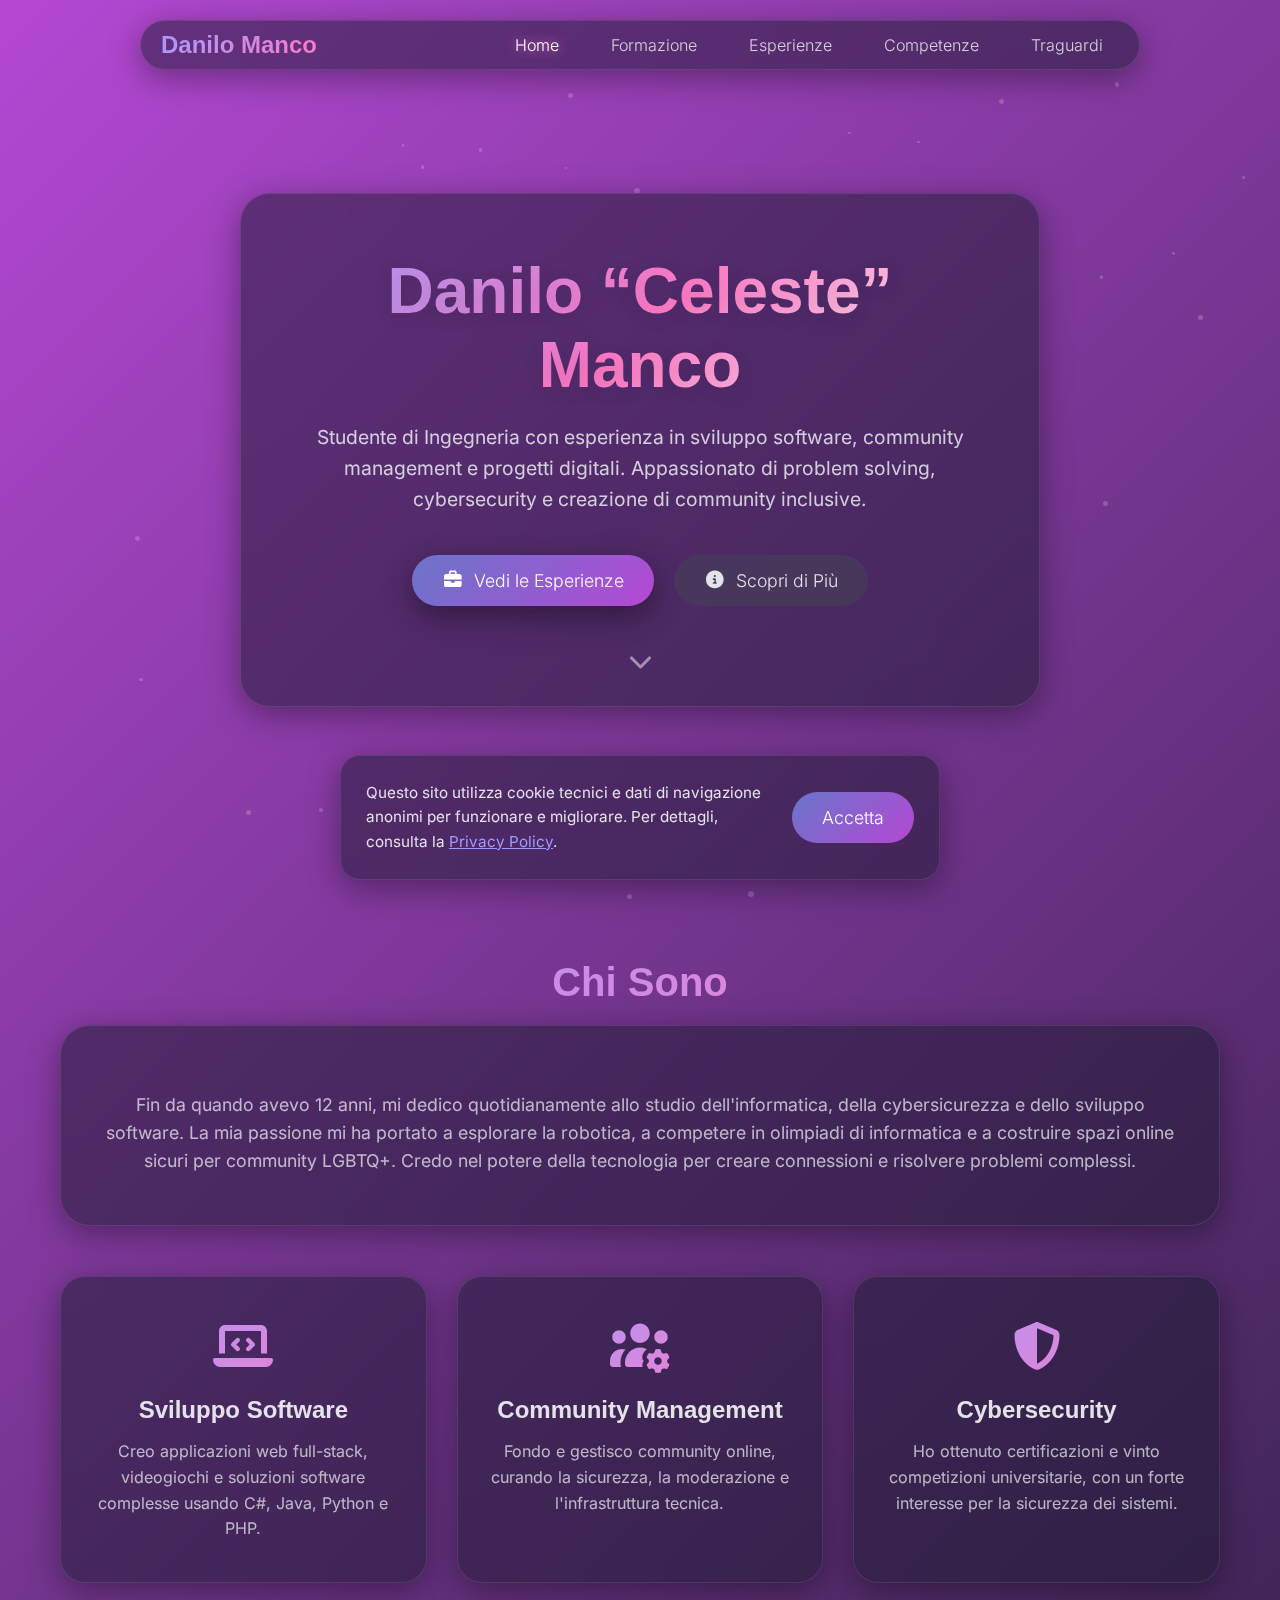
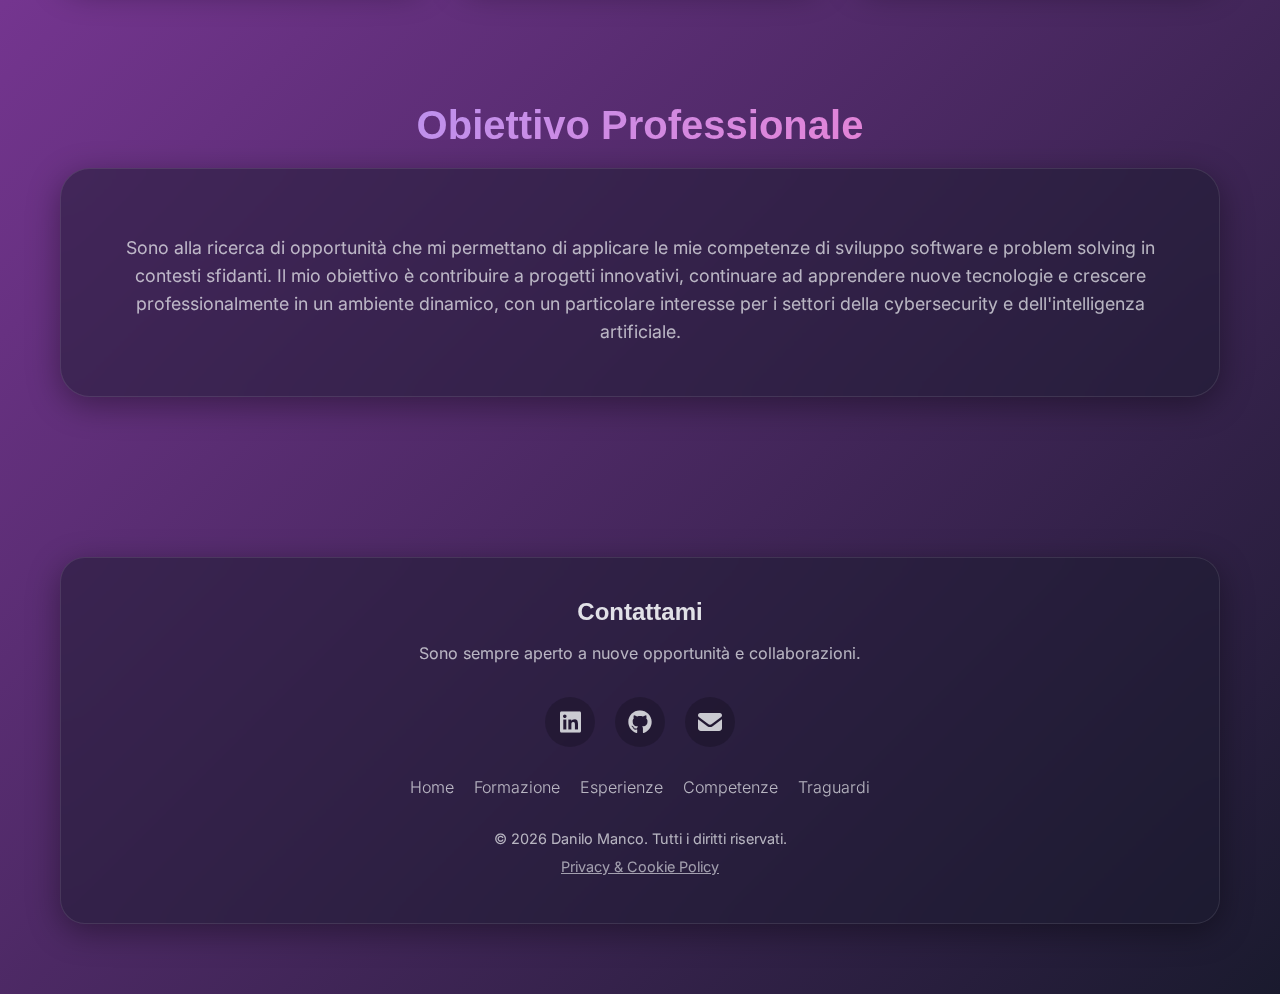
<file: danilomanco.it/index.html>
<!DOCTYPE html>
<html lang="it">

<head>
    <meta charset="UTF-8">
    <meta name="viewport" content="width=device-width, initial-scale=1.0">
    <meta name="description"
        content="Portfolio di Danilo Manco, studente di ingegneria con competenze in sviluppo software, cybersecurity e community management.">
    <meta name="author" content="Danilo Manco">
    <meta name="theme-color" content="#1a1a2e">
    <meta property="og:type" content="website">
    <meta property="og:title" content="Danilo Manco - Portfolio">
    <meta property="og:description"
        content="Portfolio di Danilo Manco, studente di ingegneria con competenze in sviluppo software, cybersecurity e community management.">
    <meta property="og:image" content="https://danilomanco.it/og-image.png">
    <meta property="og:url" content="https://danilomanco.it">
    <title>Danilo Manco - Portfolio</title>
    <link rel="apple-touch-icon" sizes="180x180" href="/apple-touch-icon.png">
    <link rel="icon" type="image/png" sizes="32x32" href="/favicon-32x32.png">
    <link rel="icon" type="image/png" sizes="16x16" href="/favicon-16x16.png">
    <link rel="manifest" href="/site.webmanifest">
    <link rel="shortcut icon" href="/favicon.ico">
    <link href="fontawesome/css/all.min.css" rel="stylesheet">
    <link rel="stylesheet" href="css/style.css">
</head>

<body>
    <div class="floating-particles" id="particles"></div>
    <header id="header-placeholder"></header>

    <main>
        
        <section class="hero">
            <div class="container">
                <div class="hero-content glass">
                    <h1 class="pulse">Danilo “Celeste” Manco</h1>
                    <p>Studente di Ingegneria con esperienza in sviluppo software, community management e progetti
                        digitali. Appassionato di problem solving, cybersecurity e creazione di community inclusive.</p>
                    <div class="cta-buttons">
                        <a href="esperienze.html" class="btn btn-primary"><i class="fas fa-briefcase"></i> Vedi le
                            Esperienze</a>
                        <a href="#features" class="btn btn-secondary"><i class="fas fa-info-circle"></i> Scopri di
                            Più</a>
                    </div>
                    <div class="scroll-indicator">
                        <i class="fas fa-chevron-down"></i>
                    </div>
                </div>
            </div>
        </section>

        <section class="features" id="features">
            <div class="container">
                <h2 class="section-title">Chi Sono</h2>
                <div class="content-card glass" style="text-align: center;">
                    <p style="font-size: 1.1rem;">Fin da quando avevo 12 anni, mi dedico quotidianamente allo studio
                        dell'informatica, della cybersicurezza e dello sviluppo software. La mia passione mi ha portato
                        a esplorare la robotica, a competere in olimpiadi di informatica e a costruire spazi online
                        sicuri per community LGBTQ+. Credo nel potere della tecnologia per creare connessioni e
                        risolvere problemi complessi.</p>
                </div>
                <div class="features-grid">
                    <div class="feature-card glass">
                        <div class="feature-icon"><i class="fas fa-laptop-code"></i></div>
                        <h3>Sviluppo Software</h3>
                        <p>Creo applicazioni web full-stack, videogiochi e soluzioni software complesse usando C#, Java,
                            Python e PHP.</p>
                    </div>
                    <div class="feature-card glass">
                        <div class="feature-icon"><i class="fas fa-users-cog"></i></div>
                        <h3>Community Management</h3>
                        <p>Fondo e gestisco community online, curando la sicurezza, la moderazione e l'infrastruttura
                            tecnica.</p>
                    </div>
                    <div class="feature-card glass">
                        <div class="feature-icon"><i class="fas fa-shield-alt"></i></div>
                        <h3>Cybersecurity</h3>
                        <p>Ho ottenuto certificazioni e vinto competizioni universitarie, con un forte interesse per la
                            sicurezza dei sistemi.</p>
                    </div>
                </div>
            </div>
        </section>

        <section class="content-section" id="objective">
            <div class="container">
                <h2 class="section-title">Obiettivo Professionale</h2>
                <div class="content-card glass" style="text-align: center;">
                    <p style="font-size: 1.1rem;">
                        Sono alla ricerca di opportunità che mi permettano di applicare le mie competenze di sviluppo
                        software e problem solving in contesti sfidanti. Il mio obiettivo è contribuire a progetti
                        innovativi, continuare ad apprendere nuove tecnologie e crescere professionalmente in un
                        ambiente dinamico, con un particolare interesse per i settori della cybersecurity e
                        dell'intelligenza artificiale.
                    </p>
                </div>
            </div>
        </section>
    </main>

    <footer id="footer-placeholder"></footer>
    <script src="js/main.js"></script>
</body>

</html>
</file>
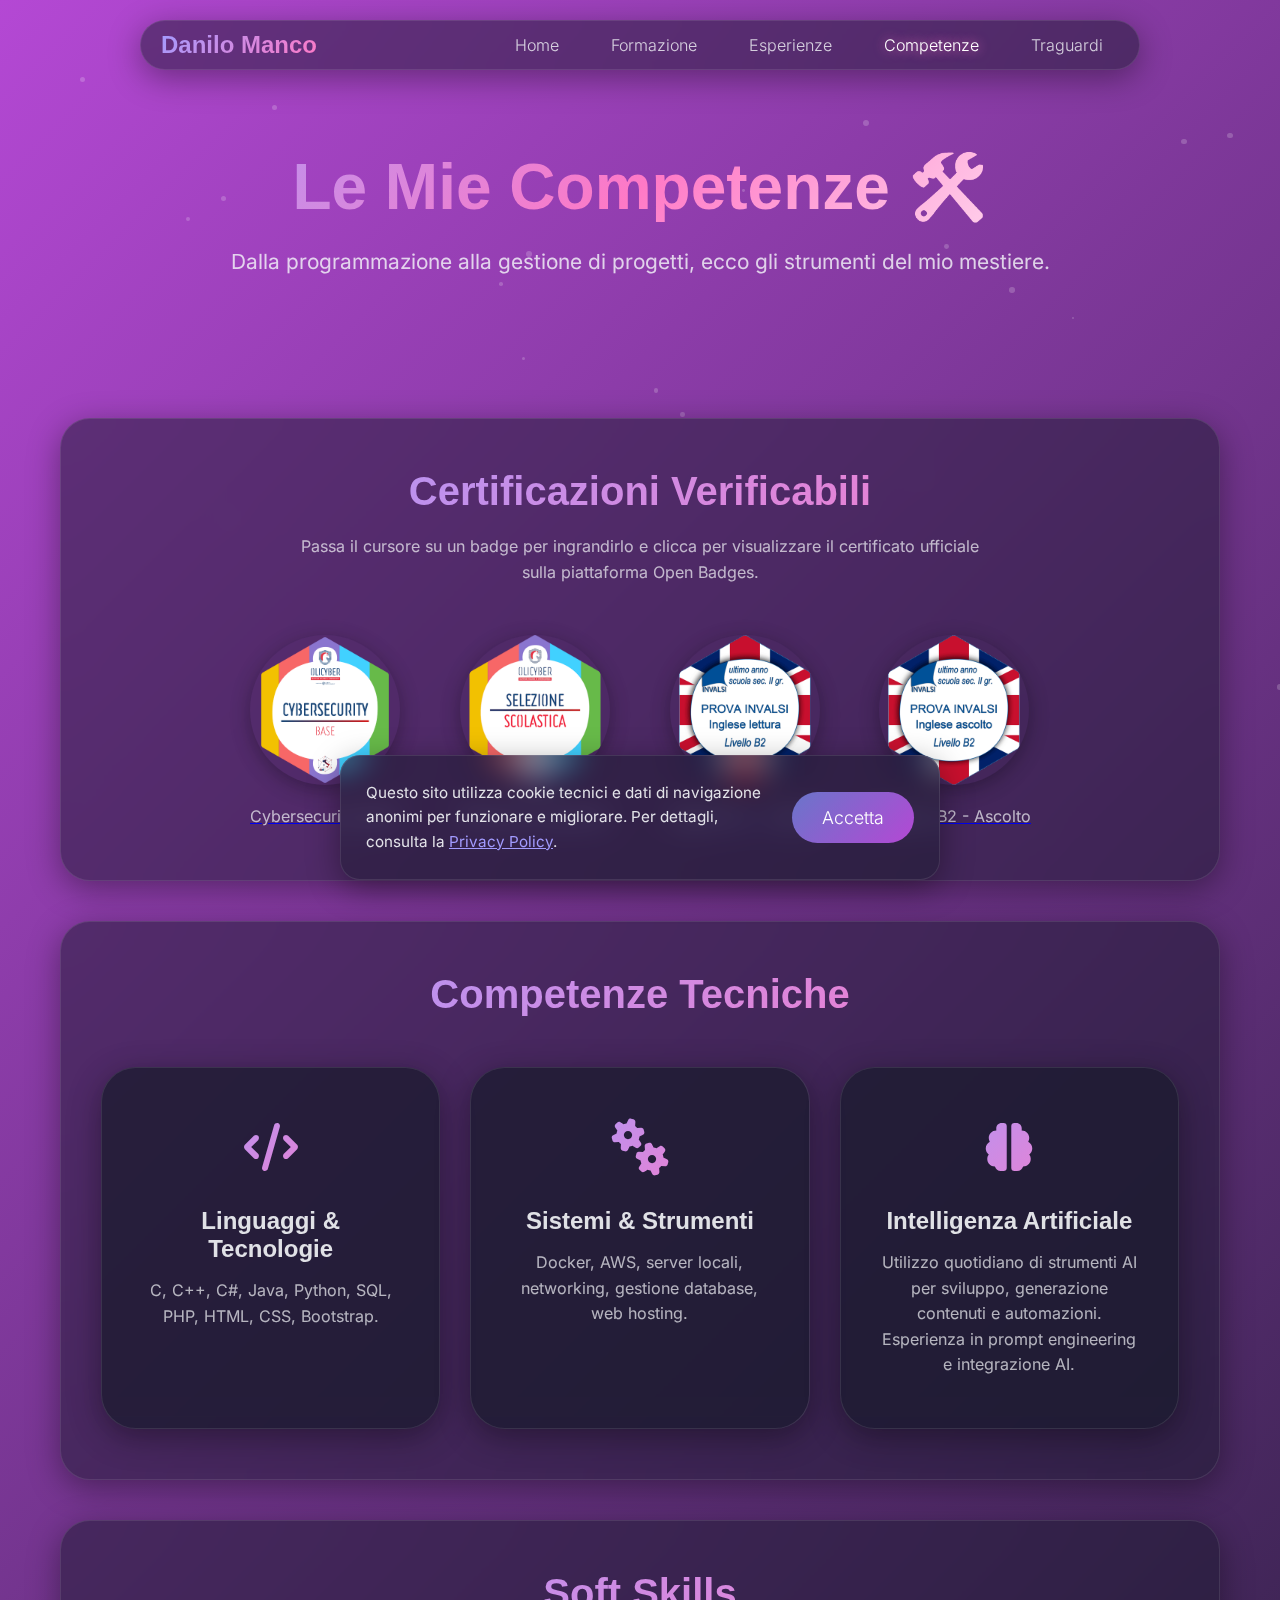
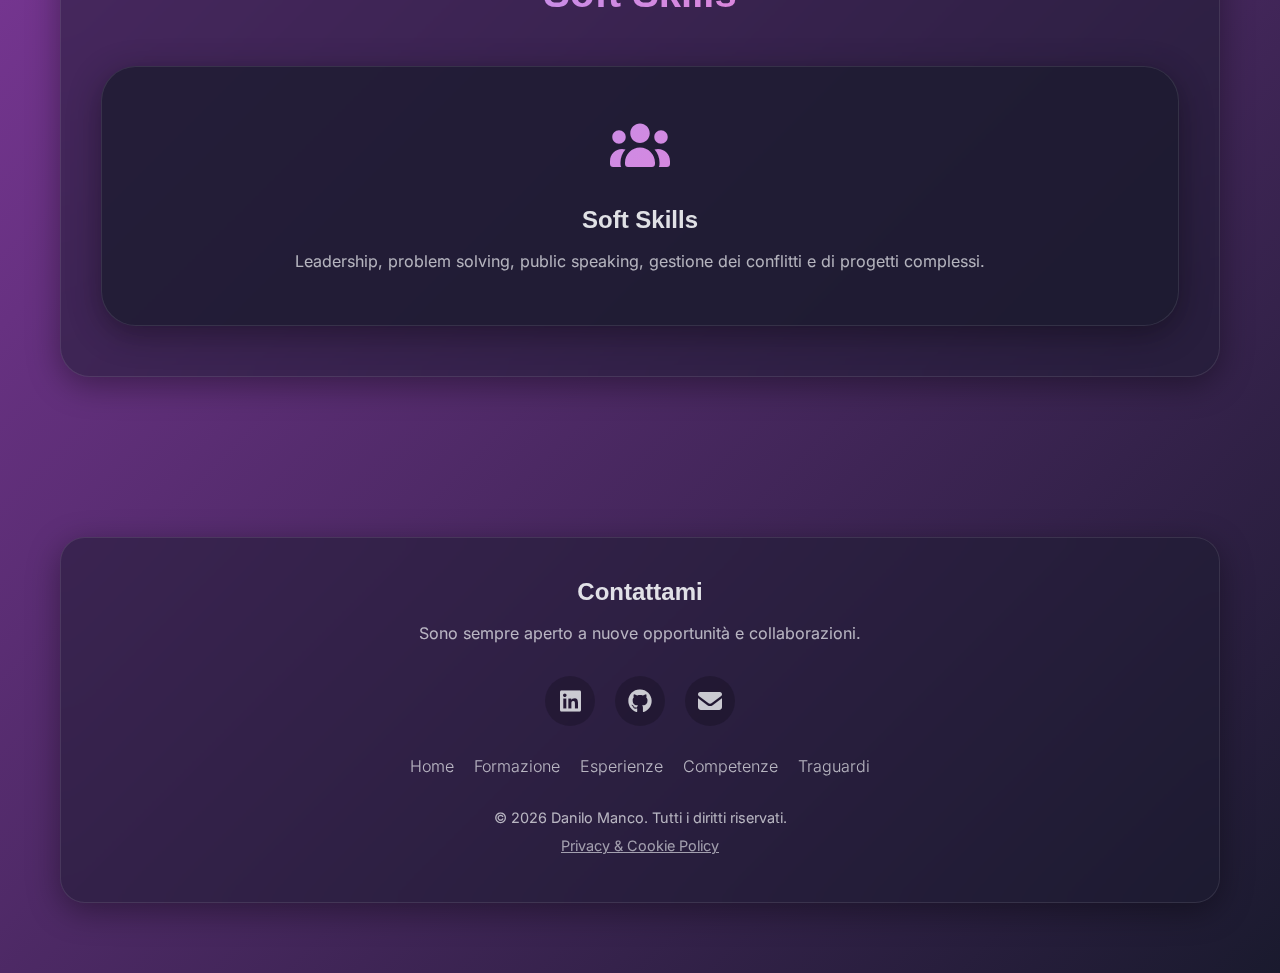
<file: danilomanco.it/competenze.html>
<!DOCTYPE html>
<html lang="it">
<head>
    <meta charset="UTF-8">
    <meta name="viewport" content="width=device-width, initial-scale=1.0">
    <meta name="description" content="Scopri le competenze e le certificazioni e di Danilo Manco, dai linguaggi all'intelligenza artificiale.">
    <meta name="author" content="Danilo Manco">
    <meta name="theme-color" content="#1a1a2e">
    <meta property="og:type" content="website">
    <meta property="og:title" content="Danilo Manco - Competenze">
    <meta property="og:description" content="Scopri le competenze e le certificazioni e di Danilo Manco, dai linguaggi all'intelligenza artificiale.">
    <meta property="og:image" content="https://danilomanco.it/og-image.png">
    <meta property="og:url" content="https://danilomanco.it/competenze.html">
    <title>Competenze - Danilo Manco</title>
    <link rel="apple-touch-icon" sizes="180x180" href="/apple-touch-icon.png">
    <link rel="icon" type="image/png" sizes="32x32" href="/favicon-32x32.png">
    <link rel="icon" type="image/png" sizes="16x16" href="/favicon-16x16.png">
    <link rel="manifest" href="/site.webmanifest">
    <link rel="shortcut icon" href="/favicon.ico">
    <link href="fontawesome/css/all.min.css" rel="stylesheet">
     
    <link rel="stylesheet" href="css/style.css">
</head>
<body>
    <div class="floating-particles" id="particles"></div>
    <header id="header-placeholder"></header>

    <main>
        <section class="page-header">
            <div class="container">
                <h1 class="page-title">Le Mie Competenze 🛠️</h1>
                <p class="page-subtitle">Dalla programmazione alla gestione di progetti, ecco gli strumenti del mio mestiere.</p>
            </div>
        </section>

        <section class="content-section">
            <div class="container">
                
                <!-- SEZIONE CERTIFICAZIONI AGGIORNATA CON I TITOLI -->
                <div class="content-card glass">
                    <h2 class="section-title">Certificazioni Verificabili</h2>
                    <p style="text-align: center; max-width: 700px; margin: 0 auto 50px auto;">
                        Passa il cursore su un badge per ingrandirlo e clicca per visualizzare il certificato ufficiale sulla piattaforma Open Badges.
                    </p>
                    <div class="badge-grid">
                        <a href="https://openbadges.bestr.it/public/assertions/I4zlEbpbR5m9pPH2MraQHA" target="_blank" rel="noopener noreferrer" class="badge-link">
                            <img src="content/badges/Cybersecurity-base.png" alt="Certificazione Cybersecurity Base" class="badge-image">
                            <p class="badge-title">Cybersecurity Base</p>
                        </a>
                        <a href="https://openbadges.bestr.it/public/assertions/OGQmoXIASHayNQJ0ivqqiQ" target="_blank" rel="noopener noreferrer" class="badge-link">
                            <img src="content/badges/Olicyber-scolastica.png" alt="Certificazione OliCyber" class="badge-image">
                            <p class="badge-title">OliCyber Scolastica</p>
                        </a>
                        <a href="https://openbadges.bestr.it/public/assertions/wRIl8pDpT5W4YeB5jR6g-A" target="_blank" rel="noopener noreferrer" class="badge-link">
                            <img src="content/badges/Invalsi-lettura-ingelse-B2.png" alt="Certificazione Inglese B2 - Lettura" class="badge-image">
                            <p class="badge-title">Inglese B2 - Lettura</p>
                        </a>
                        <a href="https://openbadges.bestr.it/public/assertions/_RGup5deT4mvYRWIVBsw0w" target="_blank" rel="noopener noreferrer" class="badge-link">
                            <img src="content/badges/Invalsi-ascolto-inglese-B2.png" alt="Certificazione Inglese B2 - Ascolto" class="badge-image">
                            <p class="badge-title">Inglese B2 - Ascolto</p>
                        </a>
                    </div>
                </div>

                <div class="content-card glass">
                    <h2 class="section-title">Competenze Tecniche</h2>
                    <div class="info-grid">
                        <div class="info-card glass">
                            <div class="info-icon"><i class="fas fa-code"></i></div>
                            <h3>Linguaggi & Tecnologie</h3>
                            <p>C, C++, C#, Java, Python, SQL, PHP, HTML, CSS, Bootstrap.</p>
                        </div>
                        <div class="info-card glass">
                            <div class="info-icon"><i class="fas fa-cogs"></i></div>
                            <h3>Sistemi & Strumenti</h3>
                            <p>Docker, AWS, server locali, networking, gestione database, web hosting.</p>
                        </div>
                        <div class="info-card glass">
                            <div class="info-icon"><i class="fas fa-brain"></i></div>
                            <h3>Intelligenza Artificiale</h3>
                            <p>Utilizzo quotidiano di strumenti AI per sviluppo, generazione contenuti e automazioni. Esperienza in prompt engineering e integrazione AI.</p>
                        </div>
                    </div>
                </div>

                <div class="content-card glass">
                    <h2 class="section-title">Soft Skills</h2>
                    <div class="info-grid" style="grid-template-columns: 1fr;">
                        <div class="info-card glass">
                            <div class="info-icon"><i class="fas fa-users"></i></div>
                            <h3>Soft Skills</h3>
                            <p>Leadership, problem solving, public speaking, gestione dei conflitti e di progetti complessi.</p>
                        </div>
                    </div>
                </div>

            </div>
        </section>
    </main>

    <footer id="footer-placeholder"></footer>
    <script src="js/main.js"></script>
</body>
</html>
</file>
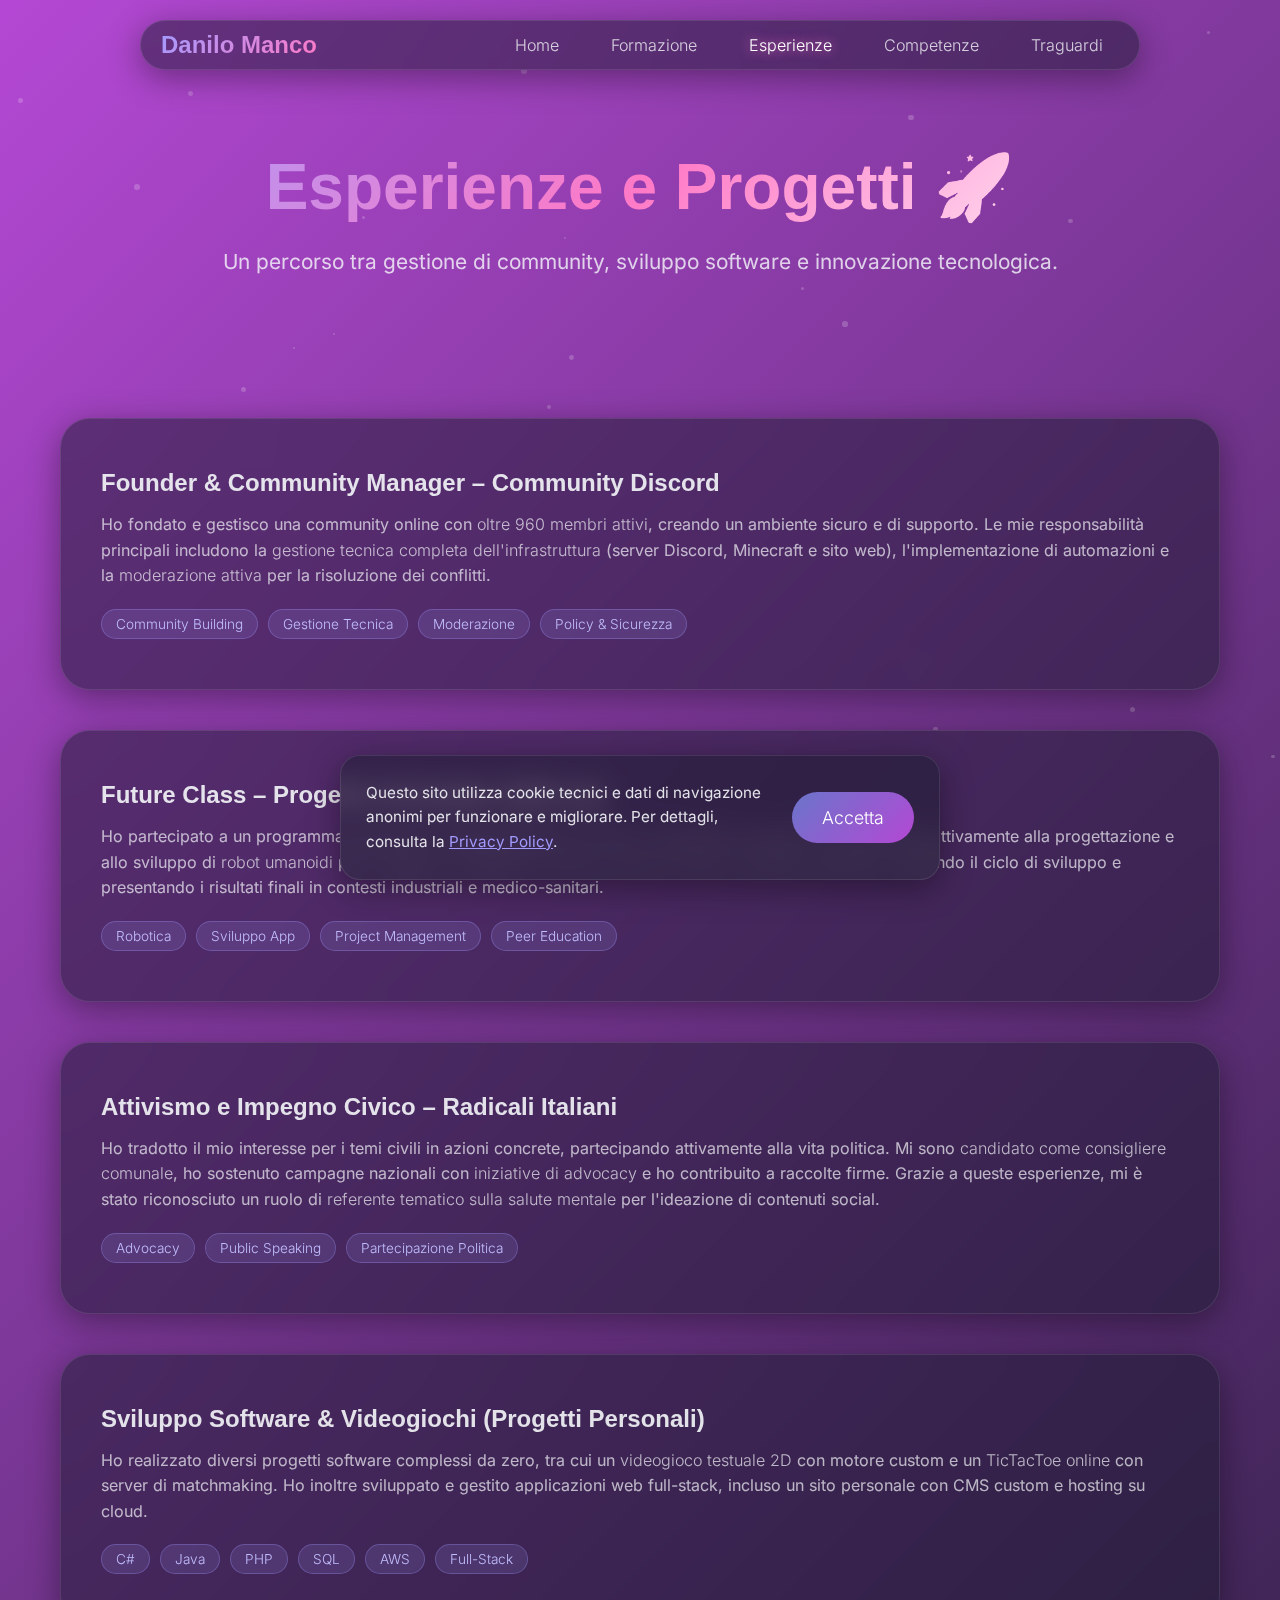
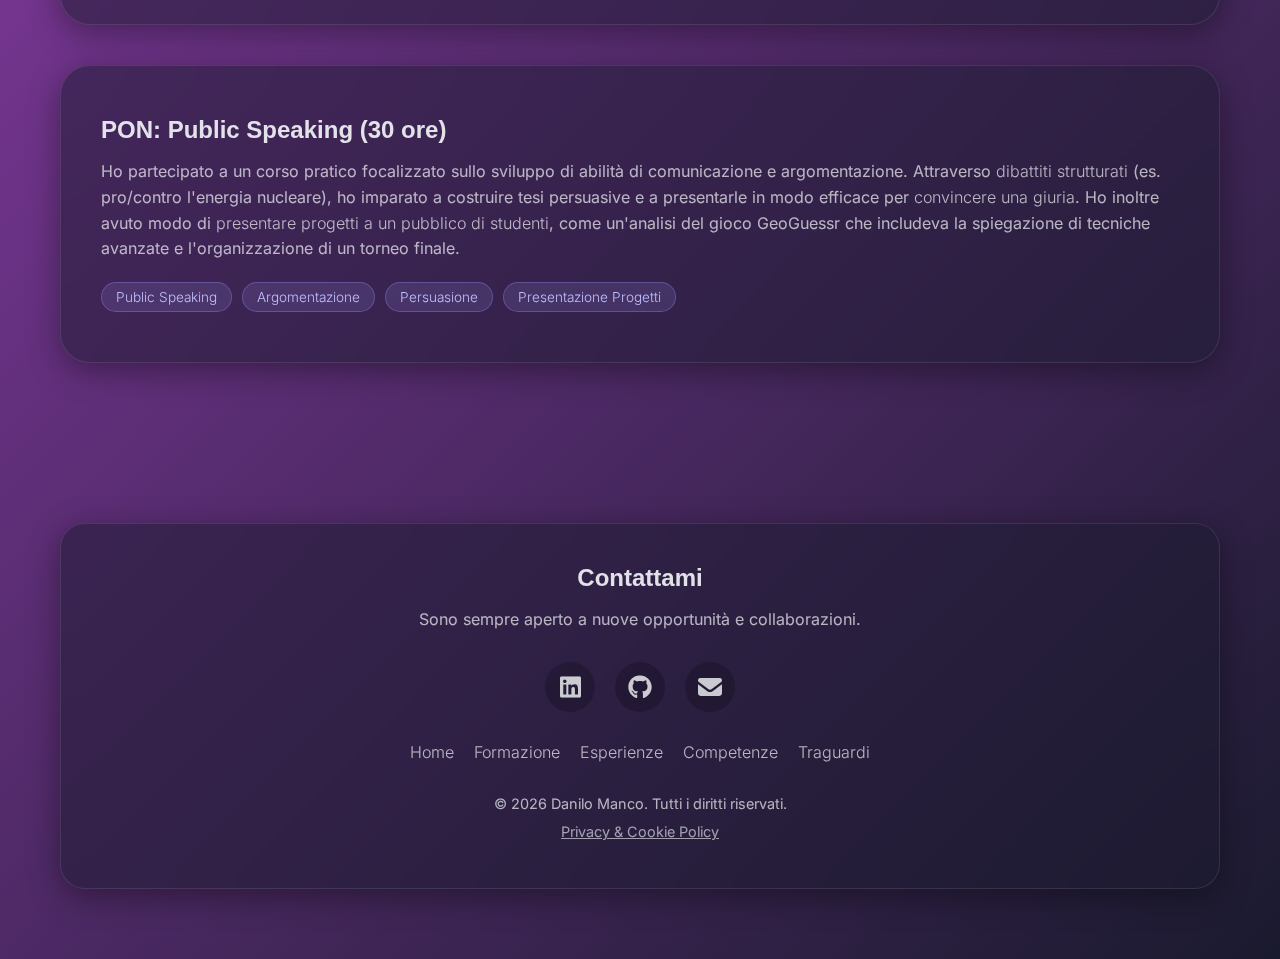
<file: danilomanco.it/esperienze.html>
<!DOCTYPE html>
<html lang="it">
<head>
    <meta charset="UTF-8">
    <meta name="viewport" content="width=device-width, initial-scale=1.0">
    <meta name="description" content="Esplora le esperienze professionali e i progetti di Danilo Manco, dal community management allo sviluppo software.">
    <meta name="author" content="Danilo Manco">
    <meta name="theme-color" content="#1a1a2e">
    <meta property="og:type" content="website">
    <meta property="og:title" content="Danilo Manco - Esperienze">
    <meta property="og:description" content="Esplora le esperienze professionali e i progetti di Danilo Manco, dal community management allo sviluppo software.">
    <meta property="og:image" content="https://danilomanco.it/og-image.png">
    <meta property="og:url" content="https://danilomanco.it/esperienze.html">
    <title>Esperienze - Danilo Manco</title>
    <link rel="apple-touch-icon" sizes="180x180" href="/apple-touch-icon.png">
    <link rel="icon" type="image/png" sizes="32x32" href="/favicon-32x32.png">
    <link rel="icon" type="image/png" sizes="16x16" href="/favicon-16x16.png">
    <link rel="manifest" href="/site.webmanifest">
    <link rel="shortcut icon" href="/favicon.ico">
    <link href="fontawesome/css/all.min.css" rel="stylesheet">
     
    <link rel="stylesheet" href="css/style.css">
</head>
<body>
    <div class="floating-particles" id="particles"></div>
    <header id="header-placeholder"></header>

    <main>
        <section class="page-header">
            <div class="container">
                <h1 class="page-title">Esperienze e Progetti 🚀</h1>
                <p class="page-subtitle">Un percorso tra gestione di community, sviluppo software e innovazione tecnologica.</p>
            </div>
        </section>

        <section class="content-section">
            <div class="container">
                <div class="content-card glass">
                    <h3>Founder & Community Manager – Community Discord</h3>
                    <p>Ho fondato e gestisco una community online con <strong>oltre 960 membri attivi</strong>, creando un ambiente sicuro e di supporto. Le mie responsabilità principali includono la <strong>gestione tecnica completa dell'infrastruttura</strong> (server Discord, Minecraft e sito web), l'implementazione di automazioni e la <strong>moderazione attiva</strong> per la risoluzione dei conflitti.</p>
                    <div class="tech-tags">
                        <span class="tech-tag">Community Building</span>
                        <span class="tech-tag">Gestione Tecnica</span>
                        <span class="tech-tag">Moderazione</span>
                        <span class="tech-tag">Policy & Sicurezza</span>
                    </div>
                </div>
                <div class="content-card glass">
                    <h3>Future Class – Progetto Innovativo (183 ore)</h3>
                    <p>Ho partecipato a un programma avanzato in collaborazione con <strong>Pirelli e l'Ospedale Cardarelli</strong>. Ho contribuito attivamente alla progettazione e allo sviluppo di <strong>robot umanoidi</strong> per il supporto a pazienti e di <strong>app biometriche</strong> per la mobilità sostenibile, gestendo il ciclo di sviluppo e presentando i risultati finali in contesti industriali e medico-sanitari.</p>
                     <div class="tech-tags">
                        <span class="tech-tag">Robotica</span>
                        <span class="tech-tag">Sviluppo App</span>
                        <span class="tech-tag">Project Management</span>
                        <span class="tech-tag">Peer Education</span>
                    </div>
                </div>
                
                <div class="content-card glass">
                    <h3>Attivismo e Impegno Civico – Radicali Italiani</h3>
                    <p>Ho tradotto il mio interesse per i temi civili in azioni concrete, partecipando attivamente alla vita politica. Mi sono <strong>candidato come consigliere comunale</strong>, ho sostenuto campagne nazionali con <strong>iniziative di advocacy</strong> e ho contribuito a raccolte firme. Grazie a queste esperienze, mi è stato riconosciuto un ruolo di <strong>referente tematico sulla salute mentale</strong> per l'ideazione di contenuti social.</p>
                    <div class="tech-tags">
                        <span class="tech-tag">Advocacy</span>
                        <span class="tech-tag">Public Speaking</span>
                        <span class="tech-tag">Partecipazione Politica</span>
                    </div>
                </div>

                <div class="content-card glass">
                    <h3>Sviluppo Software & Videogiochi (Progetti Personali)</h3>
                    <p>Ho realizzato diversi progetti software complessi da zero, tra cui un <strong>videogioco testuale 2D</strong> con motore custom e un <strong>TicTacToe online</strong> con server di matchmaking. Ho inoltre sviluppato e gestito applicazioni web full-stack, incluso un sito personale con CMS custom e hosting su cloud.</p>
                    <div class="tech-tags">
                        <span class="tech-tag">C#</span>
                        <span class="tech-tag">Java</span>
                        <span class="tech-tag">PHP</span>
                        <span class="tech-tag">SQL</span>
                        <span class="tech-tag">AWS</span>
                        <span class="tech-tag">Full-Stack</span>
                    </div>
                </div>

                <div class="content-card glass">
                    <h3>PON: Public Speaking (30 ore)</h3>
                    <p>Ho partecipato a un corso pratico focalizzato sullo sviluppo di abilità di comunicazione e argomentazione. Attraverso <strong>dibattiti strutturati</strong> (es. pro/contro l'energia nucleare), ho imparato a costruire tesi persuasive e a presentarle in modo efficace per <strong>convincere una giuria</strong>. Ho inoltre avuto modo di <strong>presentare progetti a un pubblico di studenti</strong>, come un'analisi del gioco GeoGuessr che includeva la spiegazione di tecniche avanzate e l'organizzazione di un torneo finale.</p>
                    <div class="tech-tags">
                        <span class="tech-tag">Public Speaking</span>
                        <span class="tech-tag">Argomentazione</span>
                        <span class="tech-tag">Persuasione</span>
                        <span class="tech-tag">Presentazione Progetti</span>
                    </div>
                </div>
            </div>
        </section>
    </main>

    <footer id="footer-placeholder"></footer>
    <script src="js/main.js"></script>
</body>
</html>
</file>
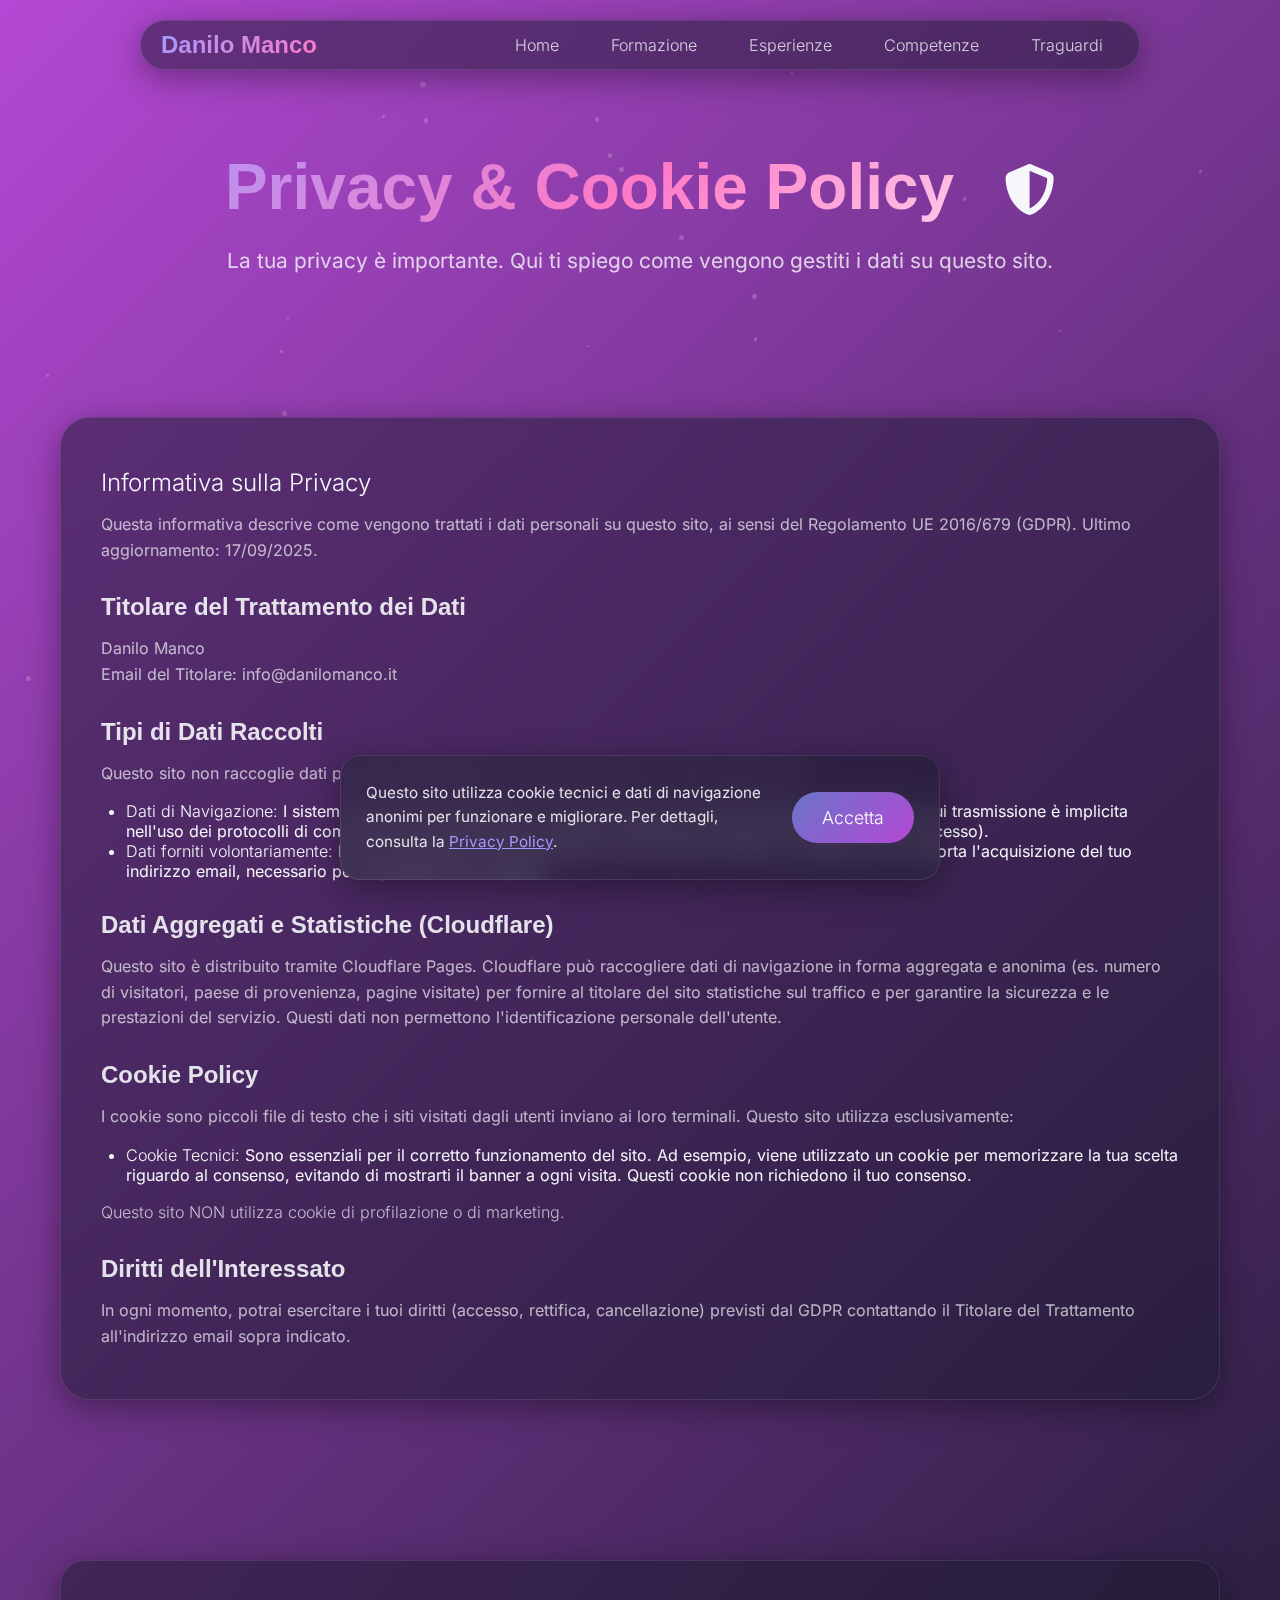
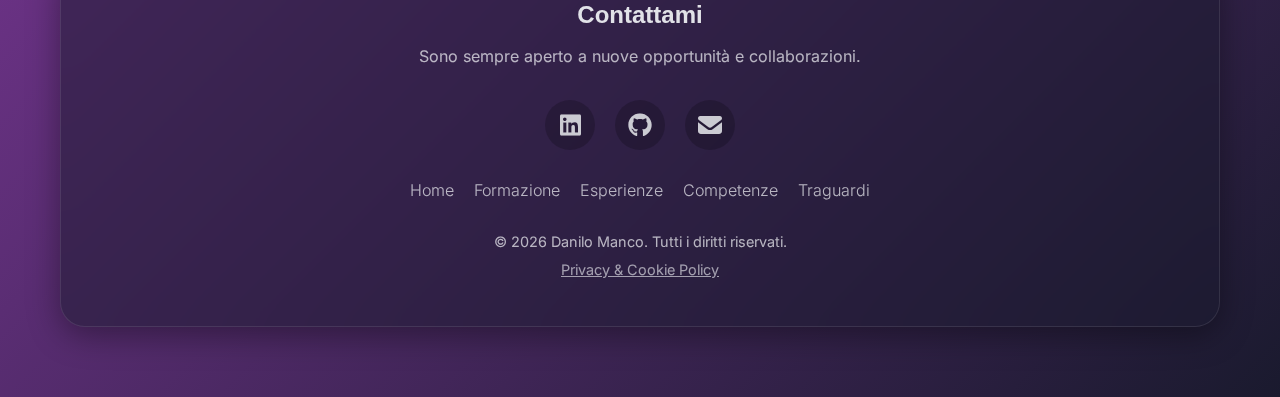
<file: danilomanco.it/privacy-policy.html>
<!DOCTYPE html>
<html lang="it">
<head>
    <meta charset="UTF-8">
    <meta name="viewport" content="width=device-width, initial-scale=1.0">
    <meta name="description" content="Privacy Policy di Danilo Manco, studente di ingegneria con competenze in sviluppo software, cybersecurity e community management.">
    <meta name="author" content="Danilo Manco">
    <meta name="theme-color" content="#1a1a2e">
    <meta property="og:type" content="website">
    <meta property="og:title" content="Danilo Manco - Privacy Policy">
    <meta property="og:description" content="Privacy Policy di Danilo Manco, studente di ingegneria con competenze in sviluppo software, cybersecurity e community management.">
    <meta property="og:image" content="https://danilomanco.it/og-image.png">
    <meta property="og:url" content="https://danilomanco.it/privacy-policy.html">
    <title>Privacy Policy - Danilo Manco</title>
    <link rel="apple-touch-icon" sizes="180x180" href="/apple-touch-icon.png">
    <link rel="icon" type="image/png" sizes="32x32" href="/favicon-32x32.png">
    <link rel="icon" type="image/png" sizes="16x16" href="/favicon-16x16.png">
    <link rel="manifest" href="/site.webmanifest">
    <link rel="shortcut icon" href="/favicon.ico">
    <link href="fontawesome/css/all.min.css" rel="stylesheet">
     
    <link rel="stylesheet" href="css/style.css">
</head>
<body>
    <div class="floating-particles" id="particles"></div>
    <header id="header-placeholder"></header>

    <main>
        <section class="page-header">
            <div class="container">
                <h1 class="page-title">Privacy & Cookie Policy <svg xmlns="http://www.w3.org/2000/svg" viewBox="0 0 512 512" style="width: 0.8em; height: 0.8em; fill: currentColor; vertical-align: -0.1em; margin-left: 0.5em;"><path d="M256 0c4.6 0 9.2 1 13.4 2.9L457.7 82.8c22 9.3 38.4 31 38.3 57.2c-.5 99.2-41.3 280.7-213.6 363.2c-16.7 8-36.1 8-52.8 0C57.3 420.7 16.5 239.2 16 140c-.1-26.2 16.3-47.9 38.3-57.2L242.7 2.9C246.8 1 251.4 0 256 0zm0 66.8V444.8C394 378 431.1 230.1 432 141.4L256 66.8l0 0z"/></svg></h1>
                <p class="page-subtitle">La tua privacy è importante. Qui ti spiego come vengono gestiti i dati su questo sito.</p>
            </div>
        </section>

        <section class="content-section">
            <div class="container">
                <div class="content-card glass">
                    <h2>Informativa sulla Privacy</h2>
                    <p>Questa informativa descrive come vengono trattati i dati personali su questo sito, ai sensi del Regolamento UE 2016/679 (GDPR). Ultimo aggiornamento: 17/09/2025.</p>
                    
                    <h3>Titolare del Trattamento dei Dati</h3>
                    <p>Danilo Manco<br>
                    Email del Titolare: info@danilomanco.it</p>

                    <h3>Tipi di Dati Raccolti</h3>
                    <p>Questo sito non raccoglie dati personali identificativi in modo automatico. I dati raccolti sono:</p>
                    <ul>
                        <li><strong>Dati di Navigazione:</strong> I sistemi informatici acquisiscono, nel corso del loro normale esercizio, alcuni dati la cui trasmissione è implicita nell'uso dei protocolli di comunicazione di Internet (es. indirizzi IP anonimizzati, tipo di browser, orari di accesso).</li>
                        <li><strong>Dati forniti volontariamente:</strong> L'invio facoltativo di posta elettronica all'indirizzo indicato su questo sito comporta l'acquisizione del tuo indirizzo email, necessario per rispondere alle richieste.</li>
                    </ul>

                    <h3>Dati Aggregati e Statistiche (Cloudflare)</h3>
                    <p>Questo sito è distribuito tramite Cloudflare Pages. Cloudflare può raccogliere dati di navigazione in forma aggregata e anonima (es. numero di visitatori, paese di provenienza, pagine visitate) per fornire al titolare del sito statistiche sul traffico e per garantire la sicurezza e le prestazioni del servizio. Questi dati non permettono l'identificazione personale dell'utente.</p>

                    <h3>Cookie Policy</h3>
                    <p>I cookie sono piccoli file di testo che i siti visitati dagli utenti inviano ai loro terminali. Questo sito utilizza esclusivamente:</p>
                    <ul>
                        <li><strong>Cookie Tecnici:</strong> Sono essenziali per il corretto funzionamento del sito. Ad esempio, viene utilizzato un cookie per memorizzare la tua scelta riguardo al consenso, evitando di mostrarti il banner a ogni visita. Questi cookie non richiedono il tuo consenso.</li>
                    </ul>
                    <p><strong>Questo sito NON utilizza cookie di profilazione o di marketing.</strong></p>

                    <h3>Diritti dell'Interessato</h3>
                    <p>In ogni momento, potrai esercitare i tuoi diritti (accesso, rettifica, cancellazione) previsti dal GDPR contattando il Titolare del Trattamento all'indirizzo email sopra indicato.</p>
                </div>
            </div>
        </section>
    </main>

    <footer id="footer-placeholder"></footer>
    <script src="js/main.js"></script>
</body>
</html>
</file>
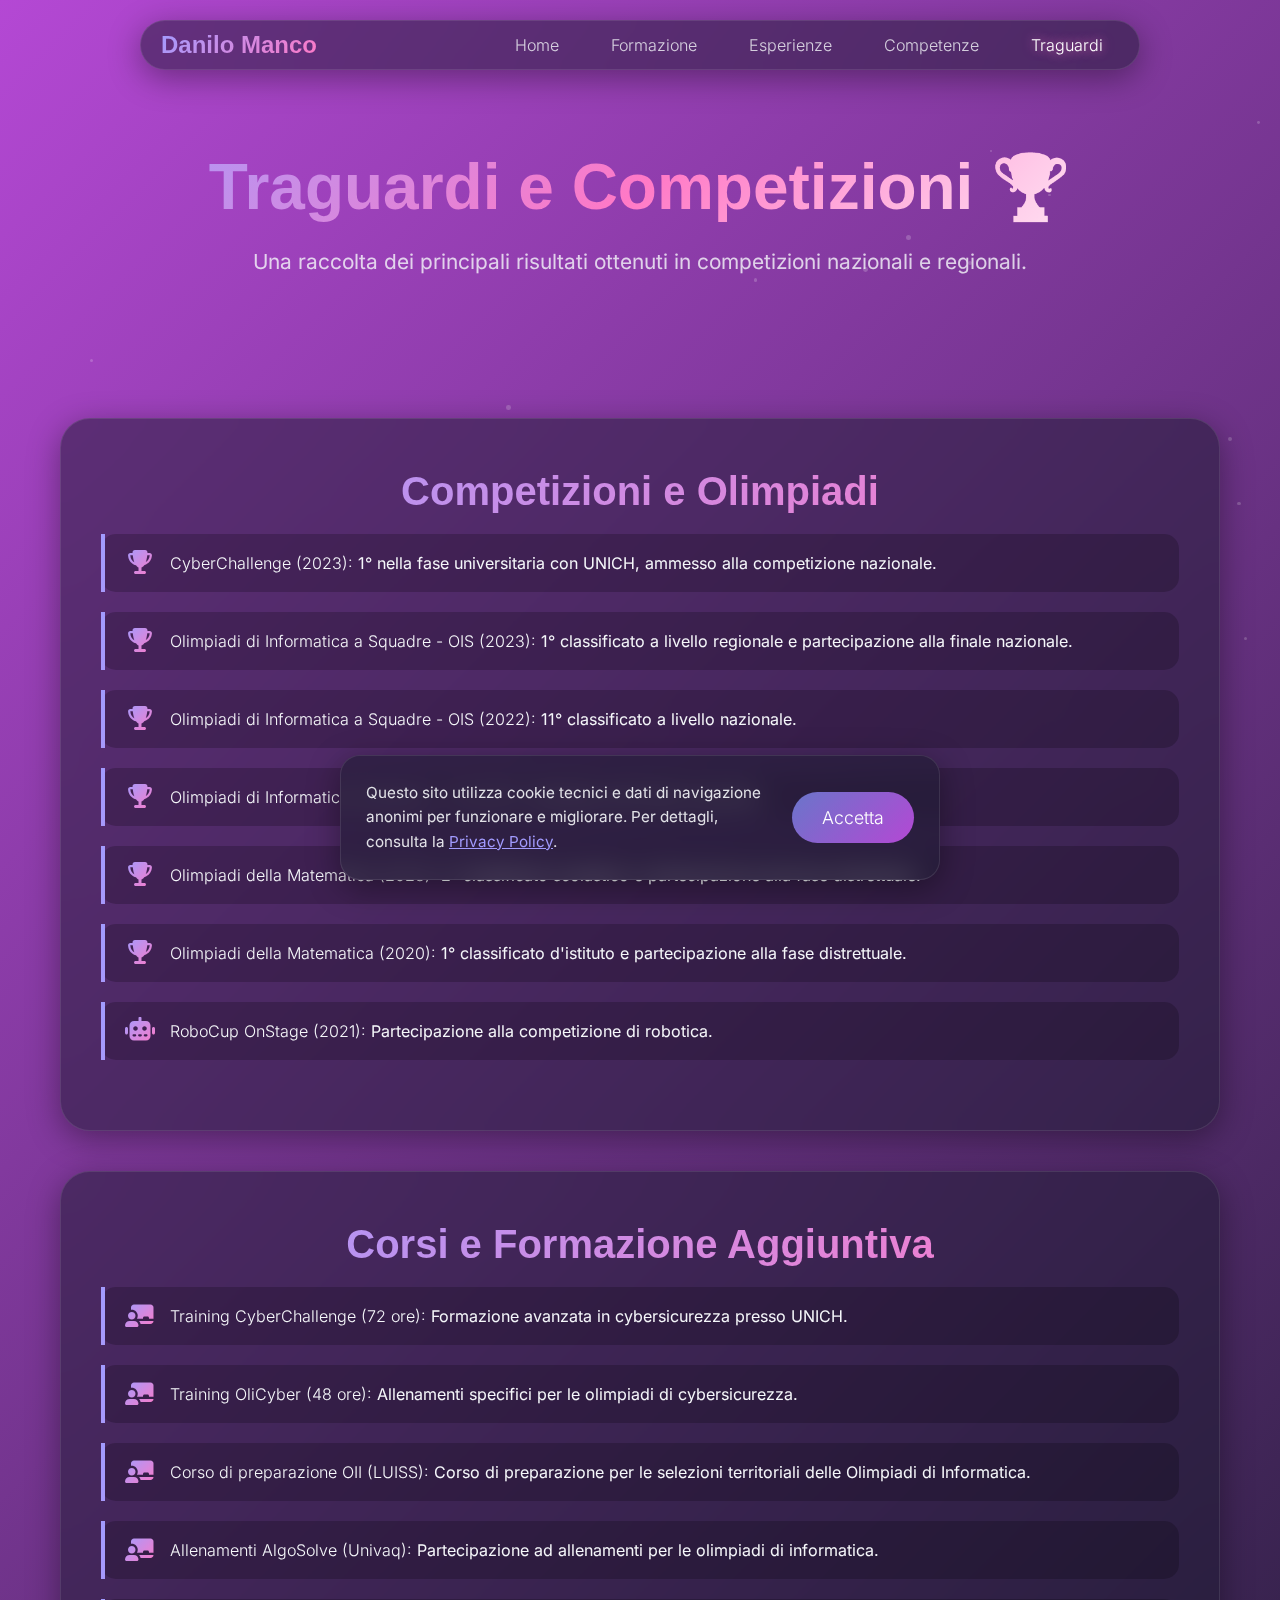
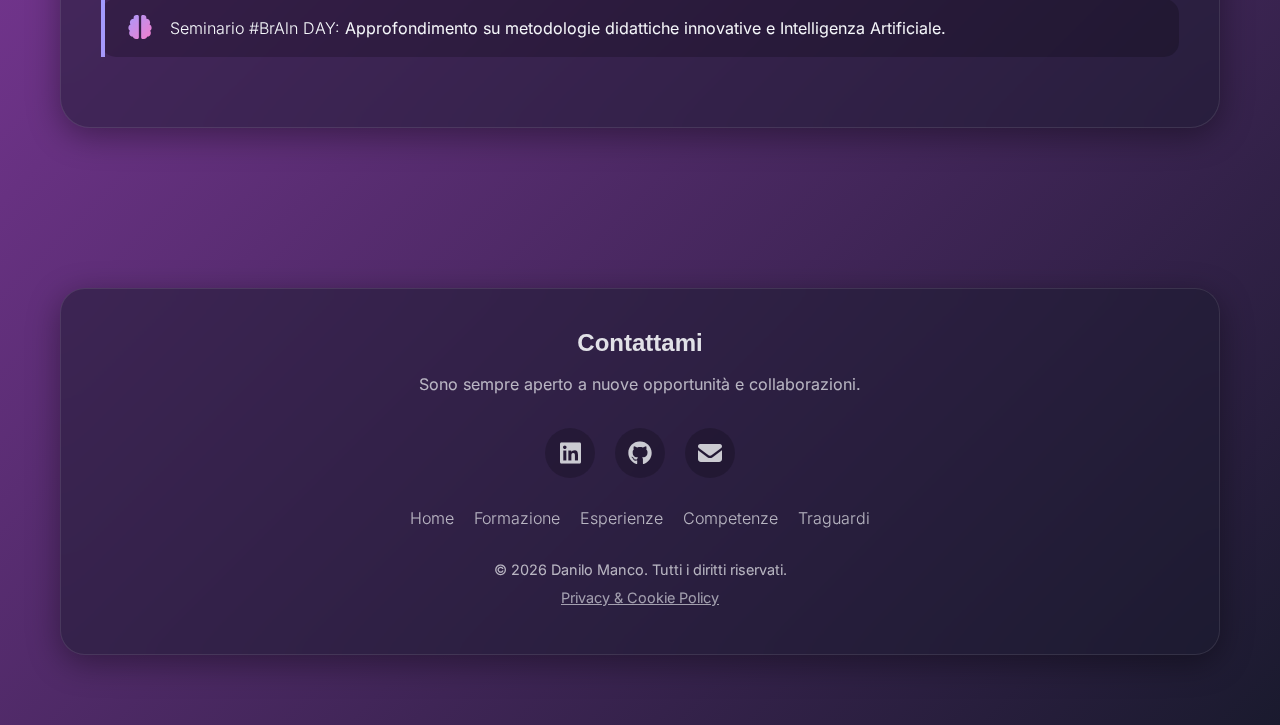
<file: danilomanco.it/traguardi.html>
<!DOCTYPE html>
<html lang="it">
<head>
    <meta charset="UTF-8">
    <meta name="viewport" content="width=device-width, initial-scale=1.0">
    <meta name="description" content="Esplora le competizioni e i traguardi raggiunti da Danilo Manco, dalla cybersicurezza alla programmazione competitiva.">
    <meta name="author" content="Danilo Manco">
    <meta name="theme-color" content="#1a1a2e">
    <meta property="og:type" content="website">
    <meta property="og:title" content="Danilo Manco - Traguardi">
    <meta property="og:description" content="Esplora le competizioni e i traguardi raggiunti da Danilo Manco, dalla cybersicurezza alla programmazione competitiva.">
    <meta property="og:image" content="https://danilomanco.it/og-image.png">
    <meta property="og:url" content="https://danilomanco.it/traguardi.html">
    <title>Traguardi - Danilo Manco</title>
    <link rel="apple-touch-icon" sizes="180x180" href="/apple-touch-icon.png">
    <link rel="icon" type="image/png" sizes="32x32" href="/favicon-32x32.png">
    <link rel="icon" type="image/png" sizes="16x16" href="/favicon-16x16.png">
    <link rel="manifest" href="/site.webmanifest">
    <link rel="shortcut icon" href="/favicon.ico">
    <link href="fontawesome/css/all.min.css" rel="stylesheet">
     
    <link rel="stylesheet" href="css/style.css">
</head>
<body>
    <div class="floating-particles" id="particles"></div>
    <header id="header-placeholder"></header>

    <main>
        <section class="page-header">
            <div class="container">
                <h1 class="page-title">Traguardi e Competizioni 🏆</h1>
                <p class="page-subtitle">Una raccolta dei principali risultati ottenuti in competizioni nazionali e regionali.</p>
            </div>
        </section>

        <section class="content-section">
            <div class="container">
                <div class="rules-card glass">
                    <h2 class="section-title">Competizioni e Olimpiadi</h2>
                    <div class="rule-item"><div class="rule-number"><i class="fas fa-trophy"></i></div><div><strong>CyberChallenge (2023):</strong> 1° nella fase universitaria con UNICH, ammesso alla competizione nazionale.</div></div>
                    <div class="rule-item"><div class="rule-number"><i class="fas fa-trophy"></i></div><div><strong>Olimpiadi di Informatica a Squadre - OIS (2023):</strong> 1° classificato a livello regionale e partecipazione alla finale nazionale.</div></div>
                    <div class="rule-item"><div class="rule-number"><i class="fas fa-trophy"></i></div><div><strong>Olimpiadi di Informatica a Squadre - OIS (2022):</strong> 11° classificato a livello nazionale.</div></div>
                    <div class="rule-item"><div class="rule-number"><i class="fas fa-trophy"></i></div><div><strong>Olimpiadi di Informatica Individuali - OII (2021):</strong> Ammesso alla finale nazionale.</div></div>
                    <div class="rule-item"><div class="rule-number"><i class="fas fa-trophy"></i></div><div><strong>Olimpiadi della Matematica (2023):</strong> 2° classificato scolastico e partecipazione alla fase distrettuale.</div></div>
                    <div class="rule-item"><div class="rule-number"><i class="fas fa-trophy"></i></div><div><strong>Olimpiadi della Matematica (2020):</strong> 1° classificato d'istituto e partecipazione alla fase distrettuale.</div></div>
                    <div class="rule-item"><div class="rule-number"><i class="fas fa-robot"></i></div><div><strong>RoboCup OnStage (2021):</strong> Partecipazione alla competizione di robotica.</div></div>
                </div>

                <div class="content-card glass">
                    <h2 class="section-title">Corsi e Formazione Aggiuntiva</h2>
                    <div class="rule-item"><div class="rule-number"><i class="fas fa-chalkboard-teacher"></i></div><div><strong>Training CyberChallenge (72 ore):</strong> Formazione avanzata in cybersicurezza presso UNICH.</div></div>
                    <div class="rule-item"><div class="rule-number"><i class="fas fa-chalkboard-teacher"></i></div><div><strong>Training OliCyber (48 ore):</strong> Allenamenti specifici per le olimpiadi di cybersicurezza.</div></div>
                    <div class="rule-item"><div class="rule-number"><i class="fas fa-chalkboard-teacher"></i></div><div><strong>Corso di preparazione OII (LUISS):</strong> Corso di preparazione per le selezioni territoriali delle Olimpiadi di Informatica.</div></div>
                    <div class="rule-item"><div class="rule-number"><i class="fas fa-chalkboard-teacher"></i></div><div><strong>Allenamenti AlgoSolve (Univaq):</strong> Partecipazione ad allenamenti per le olimpiadi di informatica.</div></div>
                    <div class="rule-item"><div class="rule-number"><i class="fas fa-brain"></i></div><div><strong>Seminario #BrAln DAY:</strong> Approfondimento su metodologie didattiche innovative e Intelligenza Artificiale.</div></div>
                </div>
            </div>
        </section>
    </main>

    <footer id="footer-placeholder"></footer>
    <script src="js/main.js"></script>
</body>
</html>
</file>
<file: danilomanco.it/css/style.css>
/* inter-300 - latin */
@font-face {
  font-display: swap; /* Optional: See source for details */
  font-family: 'Inter';
  font-style: normal;
  font-weight: 300;
  src: url('../fonts/inter-v20-latin-300.woff2') format('woff2'); /* Chrome 36+, Opera 23+, Firefox 39+, Safari 12+, iOS 10+ */
}
/* inter-regular - latin */
@font-face {
  font-display: swap; /* Optional: See source for details */
  font-family: 'Inter';
  font-style: normal;
  font-weight: 400;
  src: url('../fonts/inter-v20-latin-regular.woff2') format('woff2'); /* Chrome 36+, Opera 23+, Firefox 39+, Safari 12+, iOS 10+ */
}
/* inter-500 - latin */
@font-face {
  font-display: swap; /* Optional: See source for details */
  font-family: 'Inter';
  font-style: normal;
  font-weight: 500;
  src: url('../fonts/inter-v20-latin-300.woff2') format('woff2'); /* Chrome 36+, Opera 23+, Firefox 39+, Safari 12+, iOS 10+ */
}
/* inter-600 - latin */
@font-face {
  font-display: swap; /* Optional: See source for details */
  font-family: 'Inter';
  font-style: normal;
  font-weight: 600;
  src: url('../fonts/inter-v20-latin-300.woff2') format('woff2'); /* Chrome 36+, Opera 23+, Firefox 39+, Safari 12+, iOS 10+ */
}
/* inter-700 - latin */
@font-face {
  font-display: swap; /* Optional: See source for details */
  font-family: 'Inter';
  font-style: normal;
  font-weight: 700;
  src: url('../fonts/inter-v20-latin-300.woff2') format('woff2'); /* Chrome 36+, Opera 23+, Firefox 39+, Safari 12+, iOS 10+ */
}


html {
    background-color: #1a1a2e;
}

* {
    margin: 0;
    padding: 0;
    box-sizing: border-box;
}

/* --- NUOVO TEMA SCURO --- */
body {
    font-family: 'Inter', sans-serif;
    overflow-x: hidden;
    background: linear-gradient(135deg,
            #b448d4 0%,
            #1a1a2e 25%,
            #6a75ca 50%,
            #1a1a2e 75%,
            #b448d4 100%);
    background-size: 400% 400%;
    animation: gradientShift 15s ease infinite;
    min-height: 100vh;
    color: #f5f7fa;
    /* Colore testo base chiaro per contrasto */
}

@keyframes gradientShift {
    0% {
        background-position: 0% 50%;
    }

    50% {
        background-position: 100% 50%;
    }

    100% {
        background-position: 0% 50%;
    }
}

.glass {
    background: rgba(26, 26, 46, 0.5);
    /* Sfondo glass più scuro */
    backdrop-filter: blur(15px);
    -webkit-backdrop-filter: blur(15px);
    border: 1px solid rgba(255, 255, 255, 0.1);
    box-shadow: 0 8px 32px 0 rgba(0, 0, 0, 0.37);
}

.container {
    max-width: 1200px;
    margin: 0 auto;
    padding: 0 20px;
}

/* Particelle Fluttuanti */
.floating-particles {
    position: fixed;
    top: 0;
    left: 0;
    width: 100%;
    height: 100%;
    pointer-events: none;
    z-index: 1;
}

.particle {
    position: absolute;
    background: rgba(255, 255, 255, 0.2);
    border-radius: 50%;
    animation: float 6s ease-in-out infinite;
}

@keyframes float {

    0%,
    100% {
        transform: translateY(0px);
    }

    50% {
        transform: translateY(-20px);
    }
}

/* Gradiente Testo più luminoso per contrasto */
.nav-brand,
.page-title,
.hero h1,
.section-title,
.feature-icon,
.server-ip,
.rule-number,
.stat-number,
.info-icon {
    background: linear-gradient(135deg, #a29bfe, #ff79c6);
    -webkit-background-clip: text;
    -webkit-text-fill-color: transparent;
    background-clip: text;
}

.hero h1,
.page-title {
    background: linear-gradient(135deg, #a29bfe, #ff79c6, #ffffff);
    -webkit-background-clip: text;
    -webkit-text-fill-color: transparent;
    background-clip: text;
}

/* Navbar */
.navbar {
    position: fixed;
    top: 20px;
    left: 50%;
    transform: translateX(-50%);
    z-index: 1000;
    padding: 10px 20px;
    border-radius: 50px;
    transition: all 0.3s ease, transform 0.3s ease, opacity 0.3s ease;
    display: flex;
    align-items: center;
    justify-content: space-between;
    width: 90%;
    max-width: 1000px;
}

.navbar.scrolled {
    background: rgba(26, 26, 46, 0.3);
}

.nav-brand {
    font-family: 'Poppins', sans-serif;
    font-size: 1.5rem;
    font-weight: 700;
    text-decoration: none;
}

.nav-menu {
    list-style: none;
    display: flex;
    gap: 20px;
    margin: 0;
    padding: 0;
}

.nav-menu a {
    text-decoration: none;
    color: rgba(245, 247, 250, 0.8);
    font-weight: 600;
    transition: all 0.3s ease;
    padding: 8px 16px;
    border-radius: 20px;
    position: relative;
}

.nav-menu a:hover,
.nav-menu a.active {
    color: #fff;
    text-shadow: 0 0 12px rgba(255, 121, 198, 0.9);
}

.nav-toggle {
    display: none;
    background: none;
    border: none;
    font-size: 1.5rem;
    color: rgba(245, 247, 250, 0.8);
    cursor: pointer;
}

/* Bottom Navigation Bar - Solo per dispositivi Apple */
.bottom-nav {
    position: fixed;
    bottom: 0;
    left: 0;
    right: 0;
    z-index: 1001;
    opacity: 1;
    transform: translateY(0);
    pointer-events: all;
    background: rgba(26, 26, 46, 0.3);
    backdrop-filter: blur(20px);
    -webkit-backdrop-filter: blur(20px);
    border-top: 1px solid rgba(255, 255, 255, 0.1);
    padding: 10px 0 max(10px, env(safe-area-inset-bottom));
    display: none;
    /* Nascosta di default */
    justify-content: space-around;
    align-items: center;
}

/* Mostra solo su dispositivi Apple */
@supports (-webkit-touch-callout: none) {
    .bottom-nav {
        display: flex;
    }

    .fa-bars {
        display: none;
    }

    .navbar {
        display: flex;
        justify-content: center;
        /* centra orizzontalmente */
        align-items: center;
        /* centra verticalmente */
    }
}

/* Rilevamento specifico per iOS/iPadOS */
@media screen and (-webkit-min-device-pixel-ratio: 2) {
    .bottom-nav {
        display: flex;
    }
}

.bottom-nav-item {
    display: flex;
    flex-direction: column;
    align-items: center;
    justify-content: center;
    text-decoration: none;
    color: rgba(245, 247, 250, 0.6);
    transition: all 0.3s ease;
    padding: 8px 12px;
    border-radius: 12px;
    width: 100%;
    max-width: 80px;
    min-height: 60px;
    position: relative;
    flex: 1;
}

.bottom-nav-item:hover,
.bottom-nav-item.active {
    color: #fff;
    background: rgba(106, 117, 202, 0.2);
    transform: translateY(-2px);
}

.bottom-nav-item i {
    font-size: 1.2rem;
    margin-bottom: 4px;
    transition: all 0.3s ease;
}

.bottom-nav-item:hover i,
.bottom-nav-item.active i {
    transform: scale(1.1);
    text-shadow: 0 0 12px rgba(106, 117, 202, 0.6);
}

.bottom-nav-label {
    font-size: 0.7rem;
    font-weight: 500;
    text-align: center;
    line-height: 1;
    transition: all 0.3s ease;
}

.bottom-nav-item:hover .bottom-nav-label,
.bottom-nav-item.active .bottom-nav-label {
    font-weight: 600;
}

/* Stili Pagina Home (Hero Section) */
.hero {
    min-height: 100vh;
    display: flex;
    align-items: center;
    justify-content: center;
    text-align: center;
    position: relative;
    z-index: 10;
}

.hero-content {
    padding: 60px 40px;
    border-radius: 30px;
    max-width: 800px;
    animation: fadeInUp 1s ease-out;
}

.hero h1 {
    font-family: 'Poppins', sans-serif;
    font-size: clamp(2.5rem, 5vw, 4rem);
    font-weight: 700;
    margin-bottom: 20px;
    text-shadow: 0 4px 20px rgba(0, 0, 0, 0.1);
}

.hero p {
    font-size: 1.2rem;
    color: rgba(245, 247, 250, 0.8);
    margin-bottom: 40px;
    line-height: 1.6;
}

.cta-buttons {
    display: flex;
    gap: 20px;
    justify-content: center;
    flex-wrap: wrap;
    margin-bottom: 40px;
}

.pulse {
    animation: pulse 2s ease-in-out infinite;
}

@keyframes pulse {

    0%,
    100% {
        transform: scale(1);
    }

    50% {
        transform: scale(1.05);
    }
}

.scroll-indicator {
    position: absolute;
    bottom: 30px;
    left: 50%;
    transform: translateX(-50%);
    animation: bounce 2s infinite;
    color: rgba(245, 247, 250, 0.5);
    font-size: 1.5rem;
}

@keyframes bounce {

    0%,
    20%,
    50%,
    80%,
    100% {
        transform: translateX(-50%) translateY(0);
    }

    40% {
        transform: translateX(-50%) translateY(-10px);
    }

    60% {
        transform: translateX(-50%) translateY(-5px);
    }
}

.btn-secondary {
    background: rgba(255, 255, 255, 0.1);
    color: rgba(245, 247, 250, 0.9);
    border: 2px solid rgba(255, 255, 255, 0.2);
    backdrop-filter: blur(20px);
}

.btn-secondary:hover {
    background: rgba(255, 255, 255, 0.2);
    transform: translateY(-3px);
}

/* Header di Pagina (per le altre pagine) */
.page-header {
    padding: 150px 0 80px;
    text-align: center;
    position: relative;
    z-index: 10;
}

.page-title {
    font-family: 'Poppins', sans-serif;
    font-size: clamp(2.5rem, 5vw, 4rem);
    font-weight: 700;
    margin-bottom: 20px;
}

.page-subtitle {
    font-size: 1.3rem;
    color: rgba(245, 247, 250, 0.8);
    max-width: 80%;
    margin: 0 auto;
    animation: fadeInUp 1s ease-out 0.2s both;
}

@keyframes fadeInUp {
    from {
        opacity: 0;
        transform: translateY(50px);
    }

    to {
        opacity: 1;
        transform: translateY(0);
    }
}

/* Sezioni e Card Generiche */
.content-section,
.server-info,
.rules-section,
.features,
.stats {
    padding: 60px 0;
    position: relative;
    z-index: 10;
}

.content-card,
.server-card,
.rules-card {
    padding: 50px 40px;
    border-radius: 30px;
    margin-bottom: 40px;
    animation: fadeInUp 0.8s ease-out;
}

.section-title {
    text-align: center;
    font-family: 'Poppins', sans-serif;
    font-size: 2.5rem;
    margin-bottom: 20px;
}

.info-grid,
.features-grid,
.stats-grid {
    display: grid;
    gap: 30px;
    margin-top: 50px;
}

.features-grid {
    grid-template-columns: repeat(auto-fit, minmax(300px, 1fr));
}

.stats-grid {
    grid-template-columns: repeat(auto-fit, minmax(200px, 1fr));
}

.feature-card,
.stat-card {
    padding: 40px 30px;
    border-radius: 25px;
    text-align: center;
    transition: all 0.3s ease;
    position: relative;
    overflow: hidden;
}

.feature-card:hover {
    transform: translateY(-10px) scale(1.02);
    box-shadow: 0 20px 40px rgba(0, 0, 0, 0.2);
}

.feature-icon {
    font-size: 3rem;
    margin-bottom: 20px;
}

h3 {
    font-family: 'Poppins', sans-serif;
    font-size: 1.5rem;
    margin-bottom: 15px;
    color: rgba(245, 247, 250, 0.9);
}

p {
    color: rgba(245, 247, 250, 0.7);
    line-height: 1.6;
}

.stat-number {
    font-family: 'Poppins', sans-serif;
    font-size: 3rem;
    font-weight: 700;
    margin-bottom: 10px;
}

.stat-card p {
    font-size: 1.1rem;
    font-weight: 500;
    color: rgba(245, 247, 250, 0.7);
}

.info-grid {
    grid-template-columns: repeat(auto-fit, minmax(300px, 1fr));
}

.info-card {
    padding: 50px 40px;
    border-radius: 35px;
    text-align: center;
    transition: all 0.3s ease;
}

.info-icon {
    font-size: 3rem;
    margin-bottom: 20px;
}

/* --- MINECRAFT PAGE LAYOUT CORRETTO CON FLEXBOX --- */
.server-card,
.rules-card {
    text-align: center;
}

.server-grid {
    display: flex;
    flex-wrap: wrap;
    justify-content: center;
    gap: 40px;
    margin-top: 20px;
}

.server-version {
    flex: 1;
    min-width: 280px;
    max-width: 400px;
}

.server-version h3 {
    font-size: 1.8rem;
    margin-bottom: 10px;
    color: rgba(245, 247, 250, 0.9);
}

.server-version p {
    font-size: 1rem;
    color: rgba(245, 247, 250, 0.7);
    margin-bottom: 15px;
}

.server-ip {
    font-family: 'Poppins', sans-serif;
    font-size: 1.6rem;
    font-weight: 700;
    margin-bottom: 20px;
    padding: 20px;
    border: 3px dashed rgba(162, 155, 254, 0.5);
    border-radius: 20px;
    cursor: pointer;
    transition: all 0.3s ease;
    word-wrap: break-word;
}

.server-ip:hover {
    transform: scale(1.05);
    border-color: rgba(255, 121, 198, 0.7);
}

.copy-btn {
    margin-top: 0;
    padding: 12px 25px;
    color: white;
    border: none;
    border-radius: 25px;
    font-size: 1rem;
    font-weight: 600;
    cursor: pointer;
    display: inline-flex;
    align-items: center;
    gap: 8px;
}

.rule-item {
    display: flex;
    text-align: left;
    align-items: center;
    gap: 15px;
    margin-bottom: 20px;
    padding: 15px 20px;
    background: rgba(0, 0, 0, 0.2);
    border-radius: 15px;
    border-left: 4px solid;
    border-image: linear-gradient(135deg, #a29bfe, #ff79c6) 1;
}

.rule-number {
    font-family: 'Poppins', sans-serif;
    font-size: 1.5rem;
    font-weight: 700;
    min-width: 30px;
}

/* Pulsanti e Footer */
.btn {
    padding: 15px 30px;
    border: none;
    border-radius: 50px;
    font-size: 1.1rem;
    font-weight: 600;
    cursor: pointer;
    transition: all 0.3s ease;
    text-decoration: none;
    display: inline-flex;
    align-items: center;
    gap: 10px;
}

.btn-primary,
.copy-btn {
    background: linear-gradient(135deg, #6a75ca, #b448d4);
    box-shadow: 0 10px 30px rgba(0, 0, 0, 0.4);
    color: white;
}

.btn-primary:hover,
.copy-btn:hover {
    transform: translateY(-3px);
    box-shadow: 0 15px 40px rgba(0, 0, 0, 0.6);
}

.footer {
    padding: 60px 0 40px;
    text-align: center;
    position: relative;
    z-index: 10;
}

.footer-content {
    padding: 40px;
    border-radius: 25px;
    margin-bottom: 30px;
}

.social-links {
    display: flex;
    justify-content: center;
    gap: 20px;
    margin-bottom: 30px;
}

.social-link {
    width: 50px;
    height: 50px;
    border-radius: 50%;
    background: rgba(0, 0, 0, 0.2);
    display: flex;
    align-items: center;
    justify-content: center;
    color: rgba(245, 247, 250, 0.8);
    font-size: 1.5rem;
    text-decoration: none;
    transition: all 0.3s ease;
}

.social-link:hover {
    transform: translateY(-3px) scale(1.1);
    background: linear-gradient(135deg, #6a75ca, #b448d4);
    color: white;
}

.social-link svg {
    width: 1.5rem;
    height: 1.5rem;
    fill: currentColor;
}

/* --- AGGIUNTE PER COERENZA E SPAZIATURA --- */

/* Aggiunge spazio sopra i pulsanti social nel footer */
.social-links {
    margin-top: 30px;
}

/* Stili per la navigazione nel footer */
.footer-nav {
    margin-top: 30px;
    display: flex;
    flex-wrap: wrap;
    justify-content: center;
    gap: 20px;
}

.footer-nav a {
    color: rgba(245, 247, 250, 0.7);
    text-decoration: none;
    font-weight: 500;
    transition: color 0.3s ease;
}

.footer-nav a:hover {
    color: #fff;
}

.footer-legal {
    margin-top: 30px;
    color: rgba(245, 247, 250, 0.6);
    font-size: 0.9rem;
}

.footer-legal p {
    margin: 5px 0;
}

.footer-legal a {
    color: rgba(245, 247, 250, 0.6);
}

/* Spaziatura coerente per i titoli e i paragrafi nelle card di contenuto */
.content-card h3 {
    margin-top: 30px;
}

.content-card h3:first-child {
    margin-top: 0;
}

.content-card p,
.content-card ul {
    margin-top: 15px;
}

.content-card ul {
    padding-left: 25px;
}

/* Cookie Banner */
.cookie-banner {
    position: fixed;
    bottom: 20px;
    left: 50%;
    transform: translateX(-50%);
    width: 95%;
    max-width: 600px;
    padding: 25px;
    border-radius: 20px;
    z-index: 2000;
    display: none;
    align-items: center;
    justify-content: space-between;
    gap: 20px;
}

.cookie-banner p {
    margin: 0;
    color: rgba(245, 247, 250, 0.9);
    font-size: 0.95rem;
    line-height: 1.6;
}

.btn-accept {
    background: linear-gradient(135deg, #6a75ca, #b448d4);
    color: white;
}

/* --- STILI PER I BADGE DELLE CERTIFICAZIONI --- */

/* Griglia per contenere i badge in modo responsive */
.badge-grid {
    display: grid;
    grid-template-columns: repeat(auto-fit, minmax(150px, 1fr));
    gap: 40px;
    justify-items: center;
    align-items: center;
    max-width: 800px;
    margin: 0 auto;
}

/* Link che contiene il badge */
.badge-link {
    display: inline-block;
}

/* Stile dell'immagine del badge */
.badge-image {
    width: 150px;
    height: 150px;
    border-radius: 50%;
    box-shadow: 0 5px 20px rgba(0, 0, 0, 0.3);
    transition: transform 0.3s ease, box-shadow 0.3s ease;
}

/* Effetto hover: ingrandimento e ombra colorata */
.badge-link:hover .badge-image {
    transform: scale(1.1);
    box-shadow: 0 10px 30px rgba(162, 155, 254, 0.6);
}

/* --- STILI PER I TAG/PILLOLE NELLE CARD --- */

.tech-tags {
    display: flex;
    flex-wrap: wrap;
    gap: 10px;
    margin-top: 20px;
}

.tech-tag {
    background: rgba(162, 155, 254, 0.15);
    color: #c1bdfd;
    padding: 6px 14px;
    border-radius: 20px;
    font-size: 0.85rem;
    font-weight: 600;
    border: 1px solid rgba(162, 155, 254, 0.3);
}

/* Responsive Design */
@media (max-width: 1024px) {
    .nav-toggle {
        display: block;
    }

    .nav-menu {
        display: none;
        position: absolute;
        top: 100%;
        left: 0;
        width: 100%;
        margin-top: 10px;
        padding: 20px;
        flex-direction: column;
        gap: 15px;
        border-radius: 20px;
        background: rgba(26, 26, 46, 0.85);
        /* Sfondo menu mobile più opaco e scuro */
        backdrop-filter: blur(15px);
        -webkit-backdrop-filter: blur(15px);
        border: 1px solid rgba(255, 255, 255, 0.1);
        box-shadow: 0 8px 32px 0 rgba(0, 0, 0, 0.37);
    }

    .nav-menu.active {
        display: flex;
    }

    .navbar {
        width: 95%;
        padding: 12px 20px;
    }

    .container {
        padding: 0 15px;
    }

    .hero {
        padding-top: 100px;
        /* Spazio per evitare sovrapposizione con navbar */
        height: 100vh;
        /* Occupa tutta l'altezza dello schermo */
        display: flex;
        align-items: center;
    }

    .hero-content {
        height: 100%;
        display: flex;
        flex-direction: column;
        justify-content: center;
        padding: 40px 20px;
        /* Riduciamo il padding per sfruttare meglio lo spazio */
    }

    .content-card,
    .server-card,
    .rules-card {
        padding: 30px 20px;
        margin-left: 0;
        margin-right: 0;
    }

    .page-subtitle {
        max-width: 90%;
    }

    .cookie-banner {
        flex-direction: column;
        text-align: center;
    }
}
</file>
